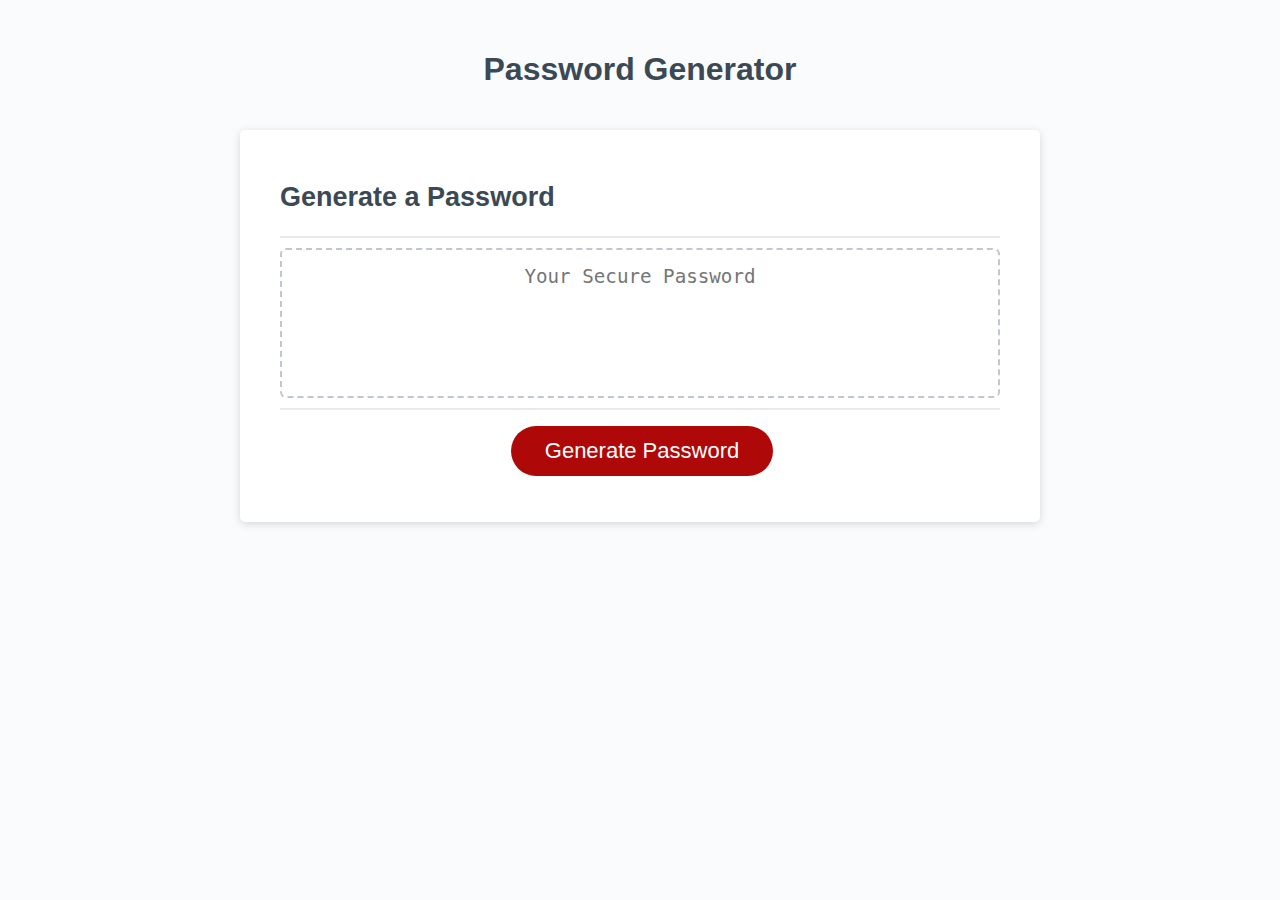
<file: index.html>
<!DOCTYPE html>
<html lang="en">
  <head>
    <meta charset="UTF-8" />
    <meta name="viewport" content="width=device-width, initial-scale=1.0" />
    <meta http-equiv="X-UA-Compatible" content="ie=edge" />
    <title>Password Generator</title>
    <link rel="stylesheet" href="style.css" />
  </head>
  <!--The code below is telling the webpage what to show for the user when they enter the page-->
  <body>
    <div class="wrapper">
     
      <header>
        <h1>Password Generator</h1><!--This is the header of the main page-->
      </header>
      <div class="card">
        <div class="card-header"><!--This is the header for a subsection of the page-->
          <h2>Generate a Password</h2>
        </div>
        <div class="card-body">
          <textarea
            readonly
            id="password"
            placeholder="Your Secure Password"
            aria-label="Generated Password"
          ></textarea><!--Tells the webpage to print a string in place of something until the user code gets a value-->
        </div>
        <div class="card-footer">
          <button id="generate" class="btn">Generate Password</button><!--Creates a button to be displayed to the user for input-->
        </div>
      </div>
    </div>
    <script src="script.js"></script><!--Uses .js file as a source-->
  </body>
</html>
</file>
<file: style.css>
*,
*::before,
*::after {
  box-sizing: border-box;
}

html,
body,
.wrapper {
  height: 100%;
  margin: 0;
  padding: 0;
}

body {
  font-family: sans-serif;
  background-color: #f9fbfd;
}

.wrapper {
  padding-top: 30px;
  padding-left: 20px;
  padding-right: 20px;
}

header {
  text-align: center;
  padding: 20px;
  padding-top: 0px;
  color: hsl(206, 17%, 28%);
}

.card {
  background-color: hsl(0, 0%, 100%);
  border-radius: 5px;
  border-width: 1px;
  box-shadow: rgba(0, 0, 0, 0.15) 0px 2px 8px 0px;
  color: hsl(206, 17%, 28%);
  font-size: 18px;
  margin: 0 auto;
  max-width: 800px;
  padding: 30px 40px;
}

.card-header::after {
  content: " ";
  display: block;
  width: 100%;
  background: #e7e9eb;
  height: 2px;
}

.card-body {
  min-height: 100px;
}

.card-footer {
  text-align: center;
}

.card-footer::before {
  content: " ";
  display: block;
  width: 100%;
  background: #e7e9eb;
  height: 2px;
}

.card-footer::after {
  content: " ";
  display: block;
  clear: both;
}

.btn {
  border: none;
  background-color: hsl(360, 91%, 36%);
  border-radius: 25px;
  box-shadow: rgba(0, 0, 0, 0.1) 0px 1px 6px 0px rgba(0, 0, 0, 0.2) 0px 1px 1px
    0px;
  color: hsl(0, 0%, 100%);
  display: inline-block;
  font-size: 22px;
  line-height: 22px;
  margin: 16px 16px 16px 20px;
  padding: 14px 34px;
  text-align: center;
  cursor: pointer;
}

button[disabled] {
  cursor: default;
  background: #c0c7cf;
}

.float-right {
  float: right;
}

#password {
  -webkit-appearance: none;
  -moz-appearance: none;
  appearance: none;
  border: none;
  display: block;
  width: 100%;
  padding-top: 15px;
  padding-left: 15px;
  padding-right: 15px;
  padding-bottom: 85px;
  font-size: 1.2rem;
  text-align: center;
  margin-top: 10px;
  margin-bottom: 10px;
  border: 2px dashed #c0c7cf;
  border-radius: 6px;
  resize: none;
  overflow: hidden;
}

@media (max-width: 690px) {
  .btn {
    font-size: 1rem;
    margin: 16px 0px 0px 0px;
    padding: 10px 15px;
  }

  #password {
    font-size: 1rem;
  }
}

@media (max-width: 500px) {
  .btn {
    font-size: 0.8rem;
  }
}
</file>
